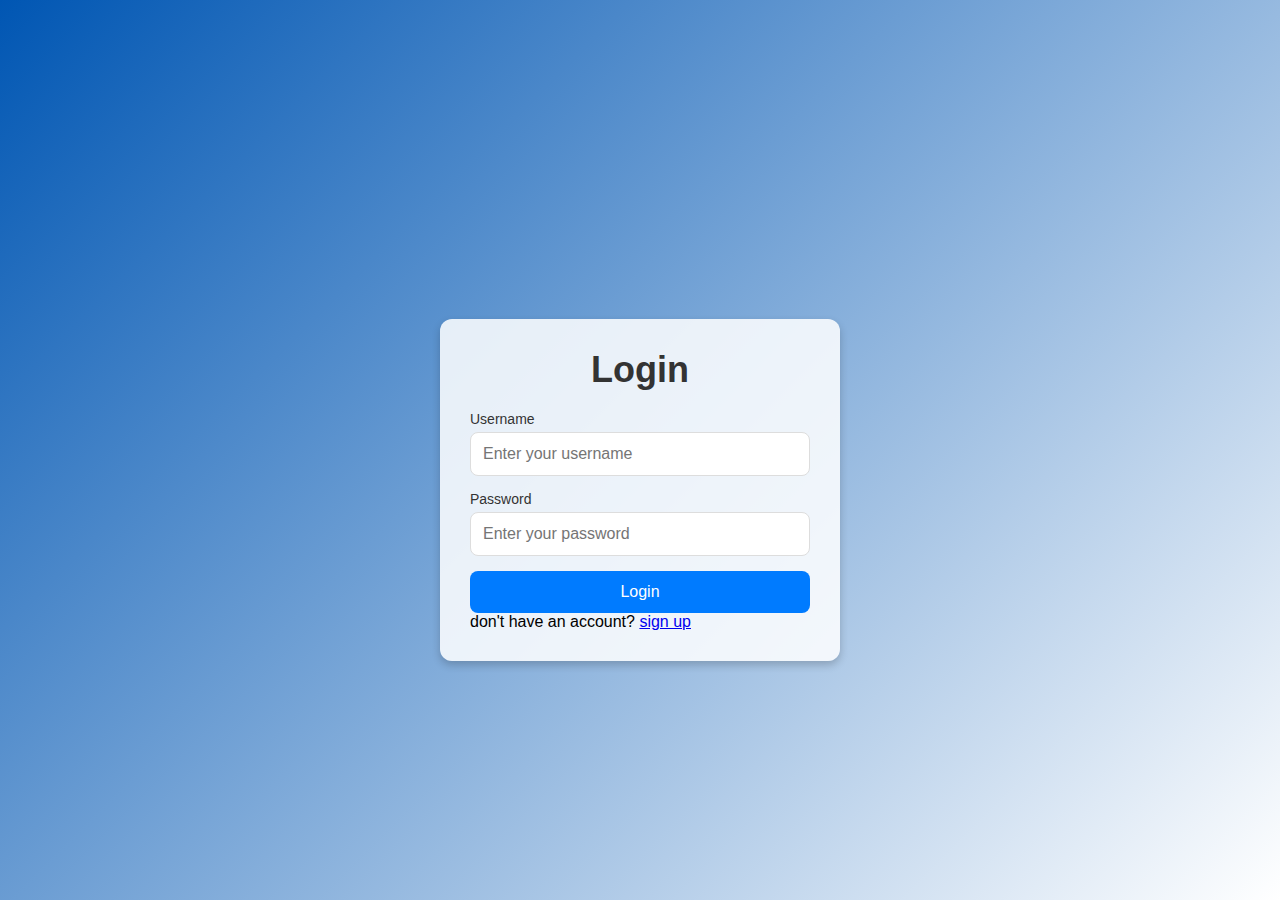
<file: login.html>
<!DOCTYPE html>
<html lang="en">
<head>
    <meta charset="UTF-8">
    <meta name="viewport" content="width=device-width, initial-scale=1.0">
    <title>Login | Bus Tracking System</title>
    <style>
        * {
            margin: 0;
            padding: 0;
            box-sizing: border-box;
        }

        body {
            font-family: 'Arial', sans-serif;
            background: linear-gradient(135deg, #0056b3, #ffffff);
            background-size: cover;
            background-position: center;
            background-attachment: fixed;
            display: flex;
            justify-content: center;
            align-items: center;
            height: 100vh;
            padding: 20px;
        }

        .auth-container {
            width: 100%;
            max-width: 400px;
            background-color: rgba(255, 255, 255, 0.85);
            padding: 30px;
            border-radius: 12px;
            box-shadow: 0 4px 8px rgba(0, 0, 0, 0.2);
            animation: slideIn 0.5s ease-out;
            margin-top: 80px;
        }

        .auth-header {
            text-align: center;
            margin-bottom: 20px;
            font-size: 24px;
            color: #333;
        }

        .input-group {
            margin-bottom: 15px;
        }

        .input-group label {
            display: block;
            font-size: 14px;
            color: #333;
            margin-bottom: 5px;
        }

        .input-group input {
            width: 100%;
            padding: 12px;
            font-size: 16px;
            border: 1px solid #ddd;
            border-radius: 8px;
            outline: none;
            transition: border 0.3s;
        }

        .input-group input:focus {
            border-color: #007bff;
        }

        .auth-btn {
            width: 100%;
            padding: 12px;
            background-color: #007bff;
            color: #fff;
            border: none;
            border-radius: 8px;
            font-size: 16px;
            cursor: pointer;
            transition: background-color 0.3s ease;
        }

        .auth-btn:hover {
            background-color: #0056b3;
        }

        .error-message {
            color: red;
            font-size: 0.9em;
            margin-top: -10px;
            margin-bottom: 10px;
            text-align: center;
        }

        @keyframes slideIn {
            from {
                transform: translateY(-100%);
                opacity: 0;
            }
            to {
                transform: translateY(0);
                opacity: 1;
            }
        }
    </style>
</head>
<body>
    <div class="auth-container">
        <div class="auth-header">
            <h2>Login</h2>
        </div>

        <form id="loginForm">
            <div class="input-group">
                <label for="username">Username</label>
                <input type="text" id="username" placeholder="Enter your username" required>
            </div>

            <div class="input-group">
                <label for="password">Password</label>
                <input type="password" id="password" placeholder="Enter your password" required>
            </div>

            <p id="errorMessage" class="error-message" style="display: none;">Invalid username or password!</p>

            <button type="button" id="loginButton" class="auth-btn" disabled>Login</button>
        </form>
        <div class="auth-footer">
            <p>don't have an account? <a href="signup.html">sign up</a></p>
        </div>
    </div>

    <script>
        const usernameInput = document.getElementById("username");
        const passwordInput = document.getElementById("password");
        const loginButton = document.getElementById("loginButton");
        const errorMessage = document.getElementById("errorMessage");

        // Sample valid credentials for demonstration purposes
        const validCredentials = {
            username: "admin",
            password: "password123"
        };

        // Enable the login button when both fields are filled
        function validateForm() {
            if (usernameInput.value && passwordInput.value) {
                loginButton.disabled = false;
                errorMessage.style.display = "none";
            } else {
                loginButton.disabled = true;
            }
        }

        usernameInput.addEventListener("input", validateForm);
        passwordInput.addEventListener("input", validateForm);

        // Handle login button click
        loginButton.addEventListener("click", () => {
            const enteredUsername = usernameInput.value;
            const enteredPassword = passwordInput.value;

            if (enteredUsername === validCredentials.username && enteredPassword === validCredentials.password) {
                alert("Login successful!");
                window.location.href = "index.html";
            } else {
                alert("Login successful!");
                window.location.href = "index.html";
                // errorMessage.style.display = "block";
            }
        });
    </script>
</body>
</html>
</file>
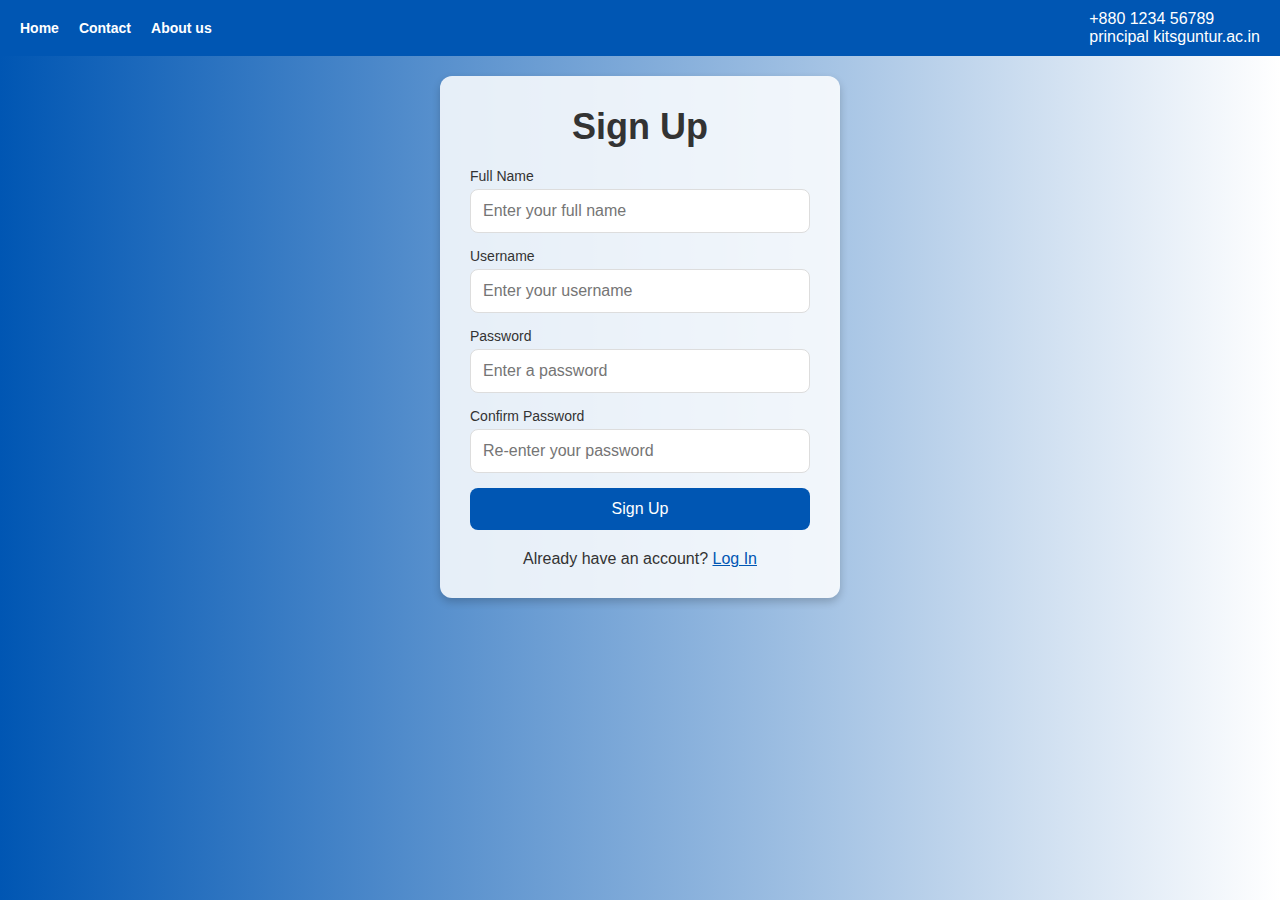
<file: signup.html>
<!DOCTYPE html>
<html lang="en">
<head>
    <meta charset="UTF-8">
    <meta name="viewport" content="width=device-width, initial-scale=1.0">
    <title>Sign Up | Bus transportation System</title>
    <style>
        * {
            margin: 0;
            padding: 0;
            box-sizing: border-box;
        }

        body {
            font-family: 'Arial', sans-serif;
            background-color: #f0f2f5;
            background-image: linear-gradient(to right, #0056b3, #ffffff);
            background-size: cover;
            background-position: center;
            background-attachment: fixed;
            display: flex;
            flex-direction: column;
            align-items: center;
            height: 100vh;
        }

        .topbar {
            width: 100%;
            background-color: #0056b3;
            color: white;
            padding: 10px 20px;
            display: flex;
            justify-content: space-between;
            align-items: center;
        }

        .topbar .links {
            display: flex;
            gap: 20px;
        }

        .topbar a {
            color: white;
            text-decoration: none;
            font-size: 14px;
            font-weight: bold;
            transition: color 0.3s;
        }

        .topbar a:hover {
            color: #ffc107;
        }

        .auth-container {
            width: 100%;
            max-width: 400px;
            background-color: rgba(255, 255, 255, 0.85);
            padding: 30px;
            border-radius: 12px;
            box-shadow: 0 4px 8px rgba(0, 0, 0, 0.2);
            animation: slideUp 0.5s ease-out;
            margin-top: 20px;
        }

        .auth-header {
            text-align: center;
            margin-bottom: 20px;
            font-size: 24px;
            color: #333;
        }

        .input-group {
            margin-bottom: 15px;
        }

        .input-group label {
            display: block;
            font-size: 14px;
            color: #333;
            margin-bottom: 5px;
        }

        .input-group input {
            width: 100%;
            padding: 12px;
            font-size: 16px;
            border: 1px solid #ddd;
            border-radius: 8px;
            outline: none;
            transition: border 0.3s;
        }

        .input-group input:focus {
            border-color: #0056b3;
        }

        .auth-btn {
            width: 100%;
            padding: 12px;
            background-color: #0056b3;
            color: #fff;
            border: none;
            border-radius: 8px;
            font-size: 16px;
            cursor: pointer;
            transition: background-color 0.3s ease;
        }

        .auth-btn:hover {
            background-color: #003d80;
        }

        .auth-footer {
            text-align: center;
            color: #333;
            margin-top: 20px;
        }

        .auth-footer a {
            color: #0056b3;
            text-decoration: underline;
        }

        .success-message {
            color: green;
            font-size: 1em;
            text-align: center;
            margin-bottom: 10px;
            display: none;
        }

        @keyframes slideUp {
            from {
                transform: translateY(50px);
                opacity: 0;
            }
            to {
                transform: translateY(0);
                opacity: 1;
            }
        }
    </style>
</head>
<body>
    <!-- Topbar -->
    <div class="topbar">
        <div class="links">
            <a href="index.html">Home</a>
            <a href="contact.html">Contact</a>
            <a href="about.html">About us</a>
        </div>
        <div class="contact">
            <div><i class="fa fa-phone"></i> +880 1234 56789</div>
            <div><i class="fa fa-envelope"></i> <a href="mailto:support@yourmail.com" style="color: white;"></a>principal kitsguntur.ac.in</div>
        </div>
    </div>

    <div class="auth-container">
        <div class="auth-header">
            <h2>Sign Up</h2>
        </div>

        <form id="signupForm">
            <div class="input-group">
                <label for="username">Full Name</label>
                <input type="text" id="username" placeholder="Enter your full name" required>
            </div>

            <div class="input-group">
                <label for="email">Username</label>
                <input type="text" id="email" placeholder="Enter your username" required>
            </div>

            <div class="input-group">
                <label for="password">Password</label>
                <input type="password" id="password" placeholder="Enter a password" required>
            </div>

            <div class="input-group">
                <label for="confirm-password">Confirm Password</label>
                <input type="password" id="confirm-password" placeholder="Re-enter your password" required>
            </div>

            <p id="errorMessage" class="error-message" style="display: none;">Please ensure all fields are filled correctly!</p>
            <p id="successMessage" class="success-message">Sign Up Successful! Redirecting...</p>

            <button type="button" id="signupButton" class="auth-btn">Sign Up</button>
        </form>

        <div class="auth-footer">
            <p>Already have an account? <a href="login.html">Log In</a></p>
        </div>
    </div>

    <script>
        const signupButton = document.getElementById("signupButton");
        const errorMessage = document.getElementById("errorMessage");
        const successMessage = document.getElementById("successMessage");

        signupButton.addEventListener("click", () => {
            const username = document.getElementById("username").value;
            const email = document.getElementById("email").value;
            const password = document.getElementById("password").value;
            const confirmPassword = document.getElementById("confirm-password").value;

            // Validate fields
            if (!username || !email || !password || !confirmPassword) {
                errorMessage.textContent = "Please fill out all required fields!";
                errorMessage.style.display = "block";
                successMessage.style.display = "none";
                return;
            }

            if (password !== confirmPassword) {
                errorMessage.textContent = "Passwords do not match!";
                errorMessage.style.display = "block";
                successMessage.style.display = "none";
                return;
            }

            // Success message
            errorMessage.style.display = "none";
            successMessage.style.display = "block";

            // Redirect after 2 seconds
            setTimeout(() => {
                window.location.href = "index.html";
            }, 2000);
        });
    </script>
</body>
</html>
</file>
